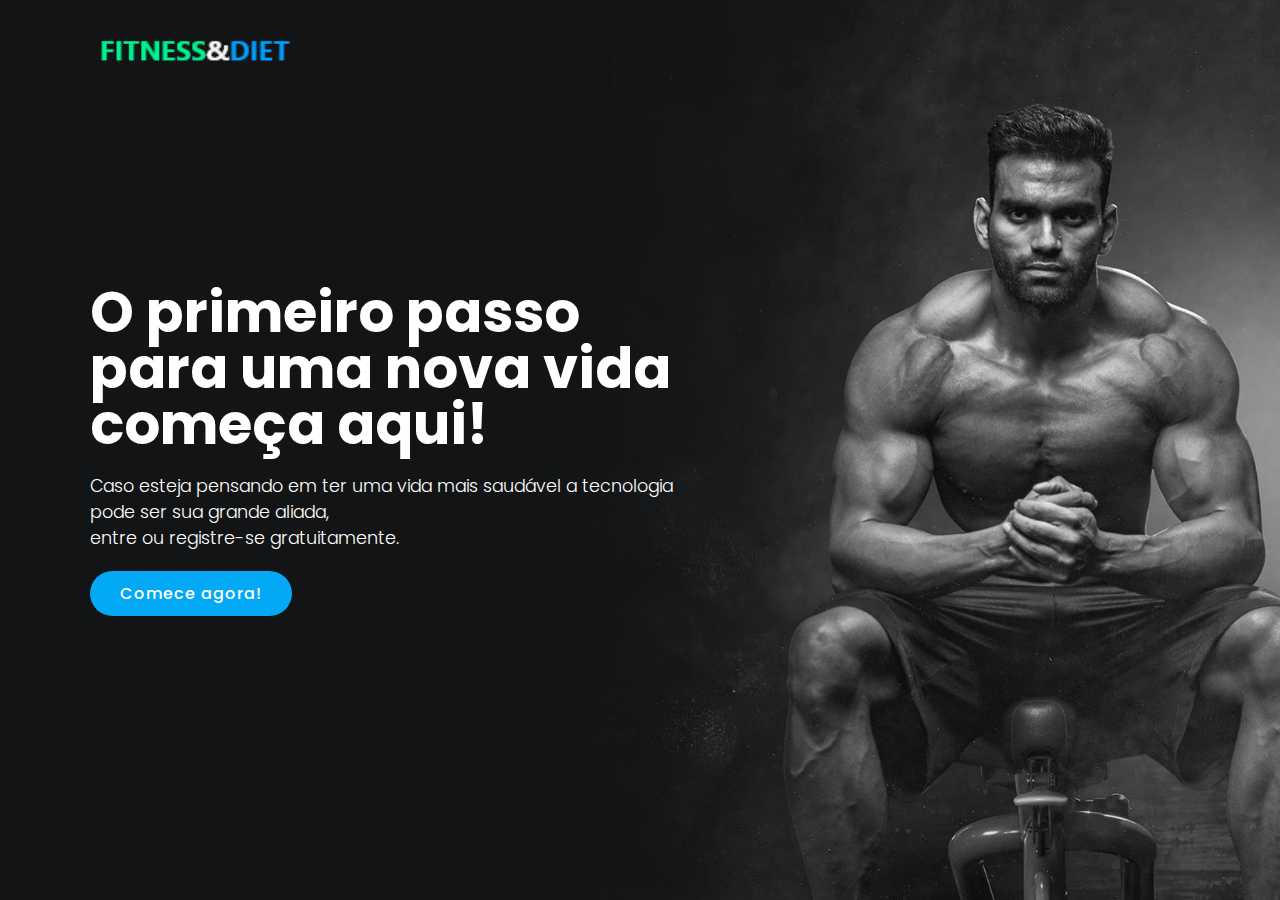
<file: index.html>
<!DOCTYPE html>
<html lang="pt-br">
<head>
    <meta charset="UTF-8">
    <meta http-equiv="X-UA-Compatible" content="IE=edge">
    <meta name="viewport" content="width=device-width, initial-scale=1.0">
    <title>Fitness & Diet</title>
    <link rel="stylesheet" href="style.css">
    <link rel="shortcut icon" href="icone.ico" type="image/x-icon">
</head>
<body>
    <section>
        <header>
            <img src="logo.png" alt="" class="logo">
        </header>
        <div class="conteudo">
            <div class="conteudoBx">
                <h2>O primeiro passo para uma nova vida <br>
                começa aqui!</h2>
                <p>Caso esteja pensando em ter uma vida mais saudável a tecnologia pode ser sua grande aliada, <br>
                entre ou registre-se gratuitamente.</p>
                <a href="index_login.html">Comece agora!</a>
            </div>
        </div>
    </section>
</body>
</html>
</file>
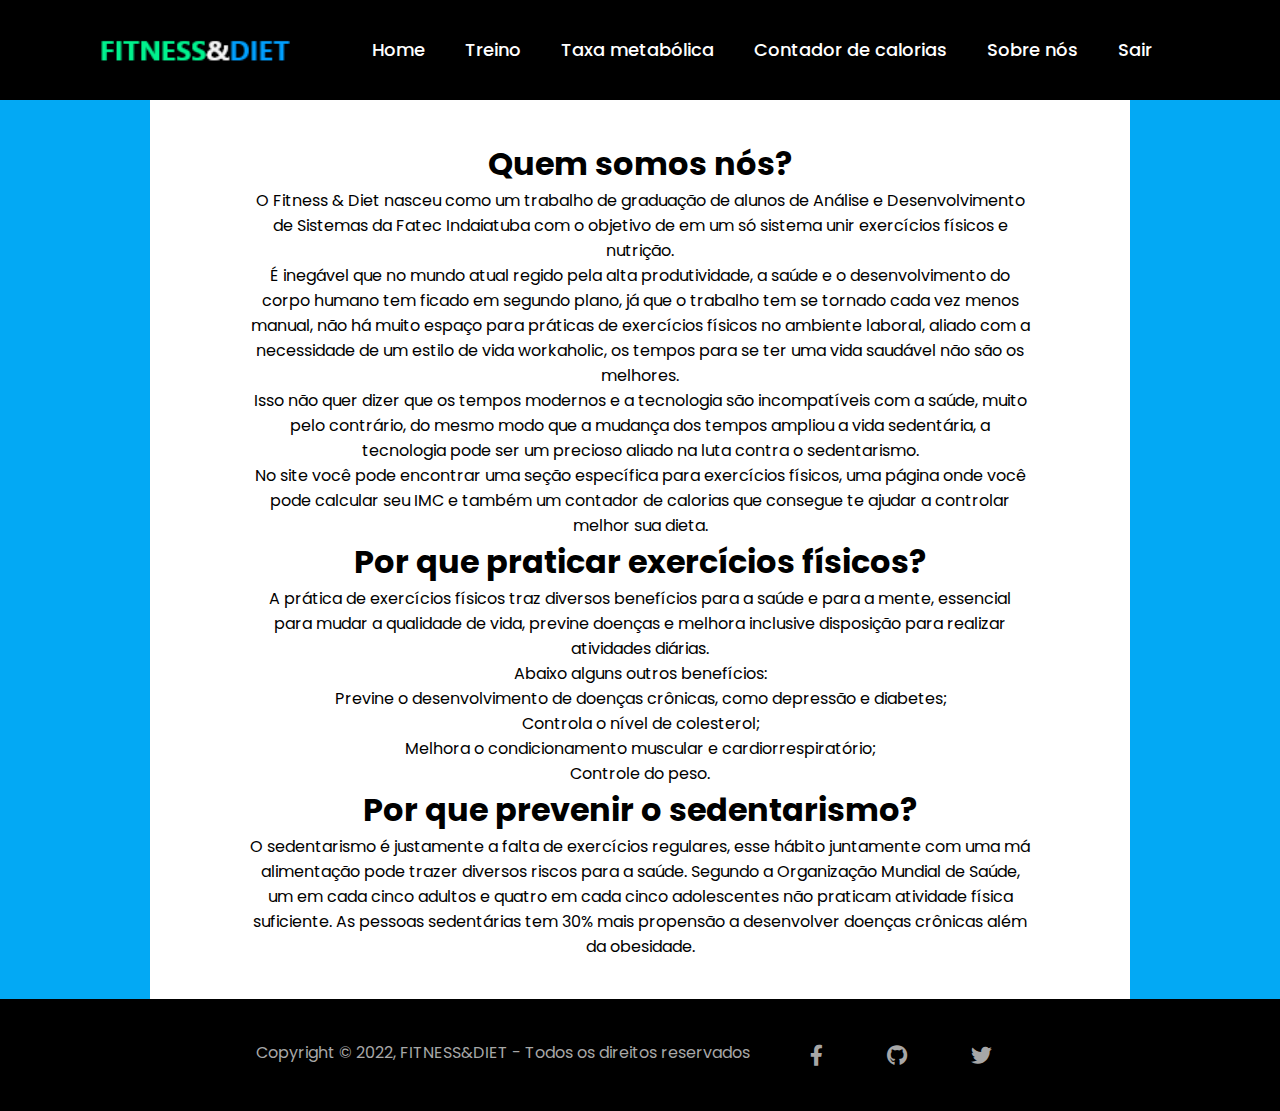
<file: about.html>
<!DOCTYPE html>
<html lang="pt-br">
<head>
    <meta charset="UTF-8">
    <meta http-equiv="X-UA-Compatible" content="IE=edge">
    <meta name="viewport" content="width=device-width, initial-scale=1.0">
    <link rel="stylesheet" href="style_about.css">
    <link rel="shortcut icon" href="icone.ico" type="image/x-icon">
    <title>Sobre nós</title>
</head>
<body>
    <section class="header">
        <header>
            <img src="logo.png" alt="" class="logo">
            <ul class="navigation">
                <li><a href="home.html">Home</a></li>
                <li><a href="#">Treino</a></li>
                <li><a href="imc.html">Taxa metabólica</a></li>
                <li><a href="cont_calorias.html">Contador de calorias</a></li>
                <li><a href="about.html">Sobre nós</a></li>
                <li><a href="#">Sair</a></li>
            </ul>
        </header>
    </section>
    <div class="conteudo">
        <div class="quemSomos">
            <h1>Quem somos nós?</h1>
            <p>O Fitness & Diet nasceu como um trabalho de graduação de alunos de Análise e Desenvolvimento de Sistemas da Fatec Indaiatuba com o objetivo de em um só sistema unir exercícios físicos e nutrição. <br> É inegável que no mundo atual regido pela alta produtividade, a saúde e o desenvolvimento do corpo humano tem ficado em segundo plano, já que o trabalho tem se tornado cada vez menos manual, não há muito espaço para práticas de exercícios físicos no ambiente laboral, aliado com a necessidade de um estilo de vida workaholic, os tempos para se ter uma vida saudável não são os melhores. <br> Isso não quer dizer que os tempos modernos e a tecnologia são incompatíveis com a saúde, muito pelo contrário, do mesmo modo que a mudança dos tempos ampliou a vida sedentária, a tecnologia pode ser um precioso aliado na luta contra o sedentarismo. <br> No site você pode encontrar uma seção específica para exercícios físicos, uma página onde você pode calcular seu IMC e também um contador de calorias que consegue te ajudar a controlar melhor sua dieta.</p>
            <h1>Por que praticar exercícios físicos?</h1>
            <p>A prática de exercícios físicos traz diversos benefícios para a saúde e para a mente, essencial para mudar a qualidade de vida, previne doenças e melhora inclusive disposição para realizar atividades diárias. <br> Abaixo alguns outros benefícios:</p>
            <ul>
                <li>Previne o desenvolvimento de doenças crônicas, como depressão e diabetes;</li>
                <li>Controla o nível de colesterol;</li>
                <li>Melhora o condicionamento muscular e cardiorrespiratório;</li>
                <li>Controle do peso.</li>
            </ul>
            <h1>Por que prevenir o sedentarismo?</h1>
            <p>O sedentarismo é justamente a falta de exercícios regulares, esse hábito juntamente com uma má alimentação pode trazer diversos riscos para a saúde. Segundo a Organização Mundial de Saúde, um em cada cinco adultos e quatro em cada cinco adolescentes não praticam atividade física suficiente. As pessoas sedentárias tem 30% mais propensão a desenvolver doenças crônicas além da obesidade.</p>
        </div>
    </div>
    <footer>
        <div class="footer-content">
            <p>
                Copyright &copy; 2022, FITNESS&DIET - Todos os direitos reservados
            </p>
            <div class="social-list">
                <ul>
                    <li><a href=""><i class="fab fa-facebook-f"></i></a></li>
                    <li><a href=""><i class="fab fa-github"></i></a></li>
                    <li><a href=""><i class="fab fa-twitter"></i></a></li>
                </ul>
            </div>
        </div>
    </footer>
</body>
</html>
</file>
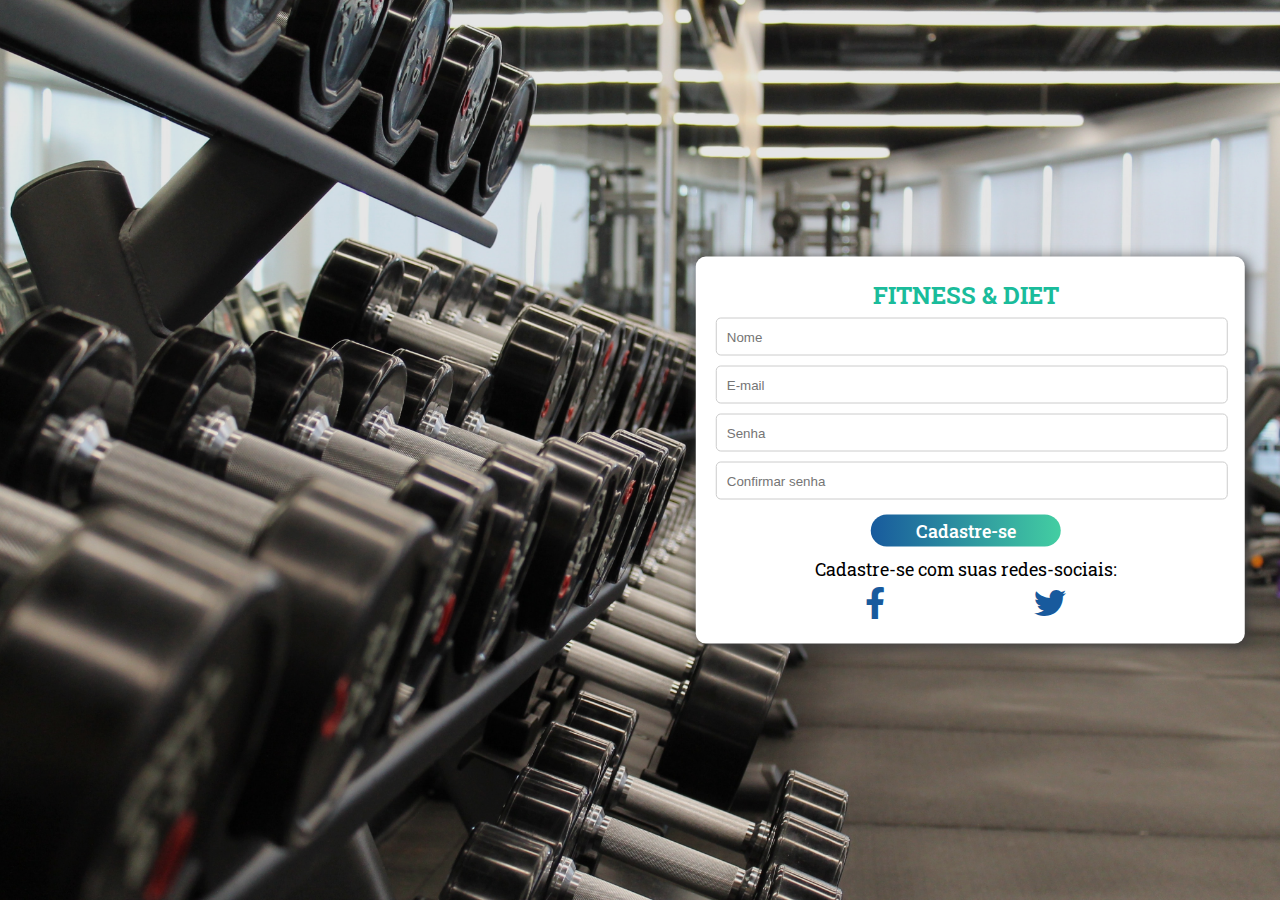
<file: cadstro.html>
<!DOCTYPE html>
<html lang="pt-br">
<head>
    <meta charset="UTF-8">
    <meta http-equiv="X-UA-Compatible" content="IE=edge">
    <meta name="viewport" content="width=device-width, initial-scale=1.0">
    <title>Cadastro</title>
    <link rel="shortcut icon" href="icone.ico" type="image/x-icon">
    <link rel="stylesheet" type="text/css" href="style_cadastro.css">
</head>
<body>
    <div class="container">
        <header>
            <div class="img-wrapper">
                <img src="bg_login.jpg" alt="">
            </div>
            <div class="banner">
                <h1>Não possui cadastro?</h1>
                <p>É simples.</p>
            </div>
            <form>
                <h3>Fitness & Diet</h3>
                <input id='nome' type="text" name="nome" placeholder="Nome">
                <input id='email' type="email" name="email" placeholder="E-mail">
                <input id='senha' type="password" name="senha" placeholder="Senha">
                <input id='senha2' type="text" name="telefone" placeholder="Confirmar senha">
                <div class="bg_btn">
                    <input id='submit' type="submit" name="acao" value="Cadastre-se" class="entrar">
                </div>
                <div class="social">
                    <p>Cadastre-se com suas redes-sociais:</p>
                    <ul>
                        <li><a href=""><i class="fab fa-facebook-f"></i></a></li>
                        <li><a href=""><i class="fab fa-twitter"></i></a></li>
                    </ul>
                </div>
            </form>
        </header>
    </div>
    <script>
        var nome = document.getElementById('nome')
        var email = document.getElementById('email')
        var senha = document.getElementById('senha')
        var senha2 = document.getElementById('senha2')

        nome.addEventListener('focus', ()=>{
            nome.style.borderColor = '#1abc9b'
        })
        nome.addEventListener('blur', ()=>{
            nome.style.borderColor = '#ccc'
        })
        email.addEventListener('focus', ()=>{
            email.style.borderColor = '#1abc9b'
        })
        email.addEventListener('blur', ()=>{
            email.style.borderColor = '#ccc'
        })
        senha.addEventListener('focus', ()=>{
            senha.style.borderColor = '#1abc9b'
        })
        senha.addEventListener('blur', ()=>{
            senha.style.borderColor = '#ccc'
        })
        senha2.addEventListener('focus', ()=>{
            senha2.style.borderColor = '#1abc9b'
        })
        senha2.addEventListener('blur', ()=>{
            senha2.style.borderColor = '#ccc'
        })
    </script>
</body>
</html>
</file>
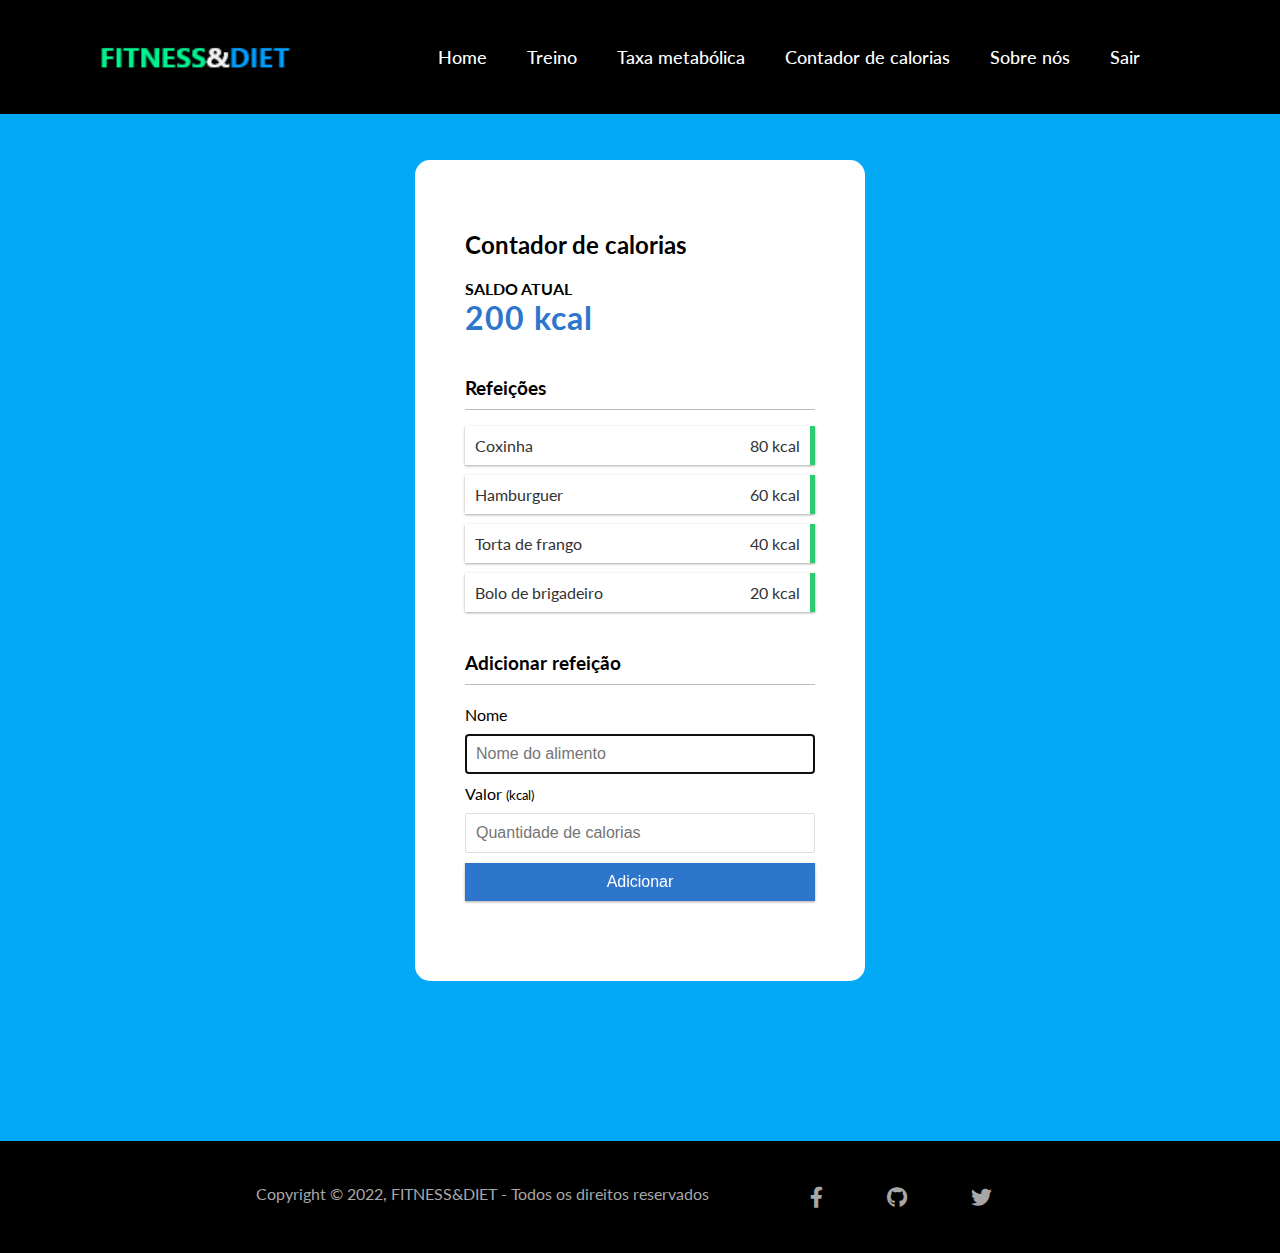
<file: cont_calorias.html>
<!DOCTYPE html>
<html lang="pt-br">
  <head>
    <meta charset="UTF-8" />
    <meta name="viewport" content="width=device-width, initial-scale=1.0" />
    <link rel="stylesheet" href="cal_style.css" />
    <link rel="shortcut icon" href="icone.ico" type="image/x-icon">
    <title>Controle de despesas</title>
  </head>
  <body>
    <section class="header">
        <header>
            <img src="logo.png" alt="" class="logo">
            <ul class="navigation">
                <li><a href="home.html">Home</a></li>
                <li><a href="#">Treino</a></li>
                <li><a href="imc.html">Taxa metabólica</a></li>
                <li><a href="cont_calorias.html">Contador de calorias</a></li>
                <li><a href="about.html">Sobre nós</a></li>
                <li><a href="#">Sair</a></li>
            </ul>
        </header>
    </section>
    <div class="container">
      <h2>Contador de calorias</h2>
      <h4>Saldo atual</h4>
      
      <h1 id="balance" class="balance">0.00</h1>

      <h3>Refeições</h3>
      
      <ul id="transactions" class="transactions"></ul>

      <h3>Adicionar refeição</h3>
      
      <form id="form">
        <div class="form-control">
          <label for="text">Nome</label>
          <input autofocus type="text" id="text" placeholder="Nome do alimento" />
        </div>

        <div class="form-control">
          <label for="amount">Valor <br/>
          </label>
          <small>(kcal)</small>
          <input type="number" id="amount" placeholder="Quantidade de calorias" />
        </div>

        <button class="btn">Adicionar</button>
      </form>
    </div>
    <footer>
        <div class="footer-content">
            <p>
                Copyright &copy; 2022, FITNESS&DIET - Todos os direitos reservados
            </p>
            <div class="social-list">
                <ul>
                    <li><a href=""><i class="fab fa-facebook-f"></i></a></li>
                    <li><a href=""><i class="fab fa-github"></i></a></li>
                    <li><a href=""><i class="fab fa-twitter"></i></a></li>
                </ul>
            </div>
        </div>
    </footer>
    <script src="script_cal.js"></script>
  </body>
</html>
</file>
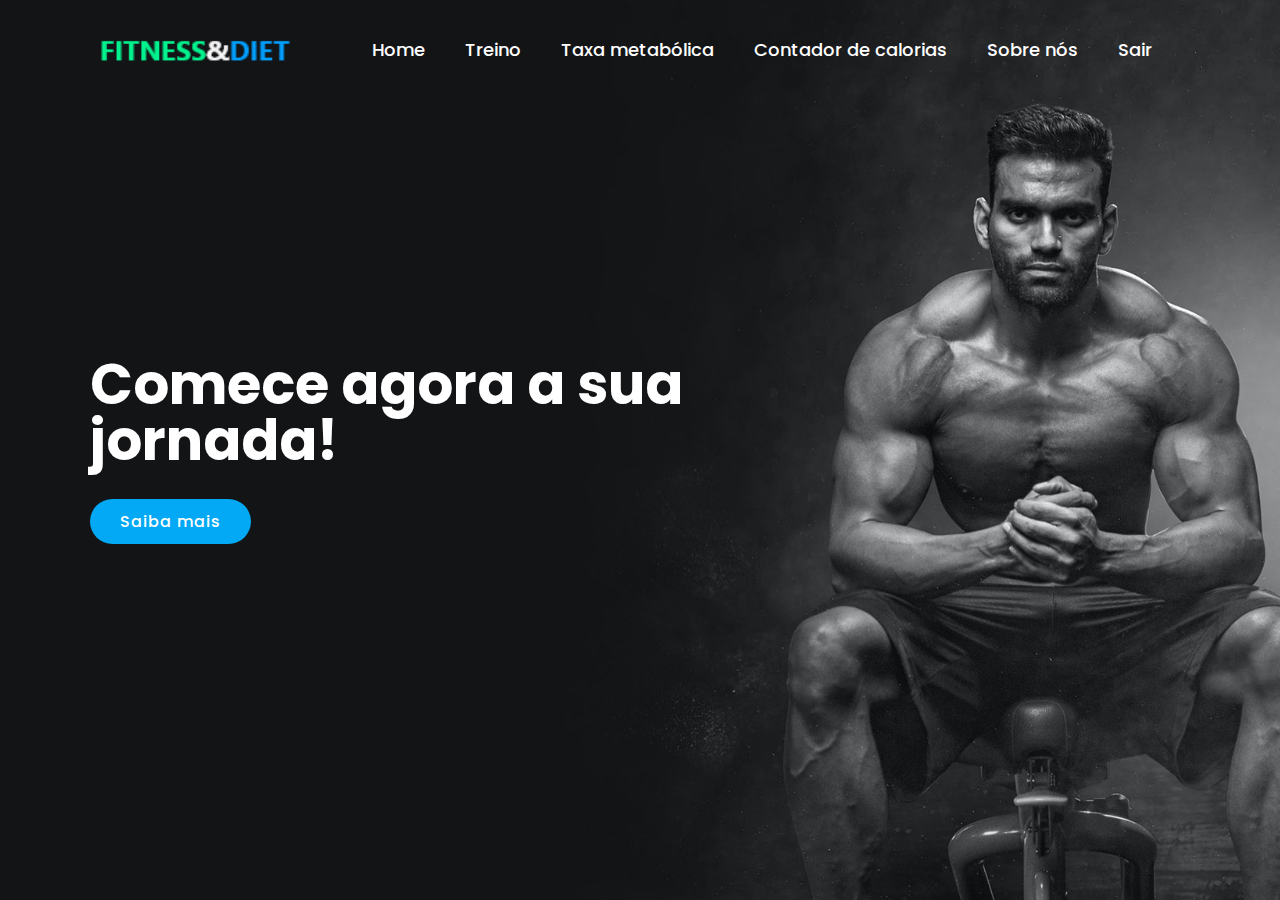
<file: home.html>
<!DOCTYPE html>
<html lang="pt-br">
<head>
    <meta charset="UTF-8">
    <meta http-equiv="X-UA-Compatible" content="IE=edge">
    <meta name="viewport" content="width=device-width, initial-scale=1.0">
    <title>Fitness & Diet</title>
    <link rel="stylesheet" href="style.css">
    <link rel="shortcut icon" href="icone.ico" type="image/x-icon">
</head>
<body>
    <section id="home">
        <header>
            <img src="logo.png" alt="" class="logo">
            <ul class="navigation">
                <li><a href="home.html">Home</a></li>
                <li><a href="#">Treino</a></li>
                <li><a href="imc.html">Taxa metabólica</a></li>
                <li><a href="cont_calorias.html">Contador de calorias</a></li>
                <li><a href="about.html">Sobre nós</a></li>
                <li><a href="#">Sair</a></li>
            </ul>
        </header>
        <div class="conteudo">
            <div class="conteudoBx">
                <h2>Comece agora a sua jornada!</h2>
                <a href="about.html" class="btnSaibaMais">Saiba mais</a>
            </div>
        </div>
    </section>
</body>
</html>
</file>
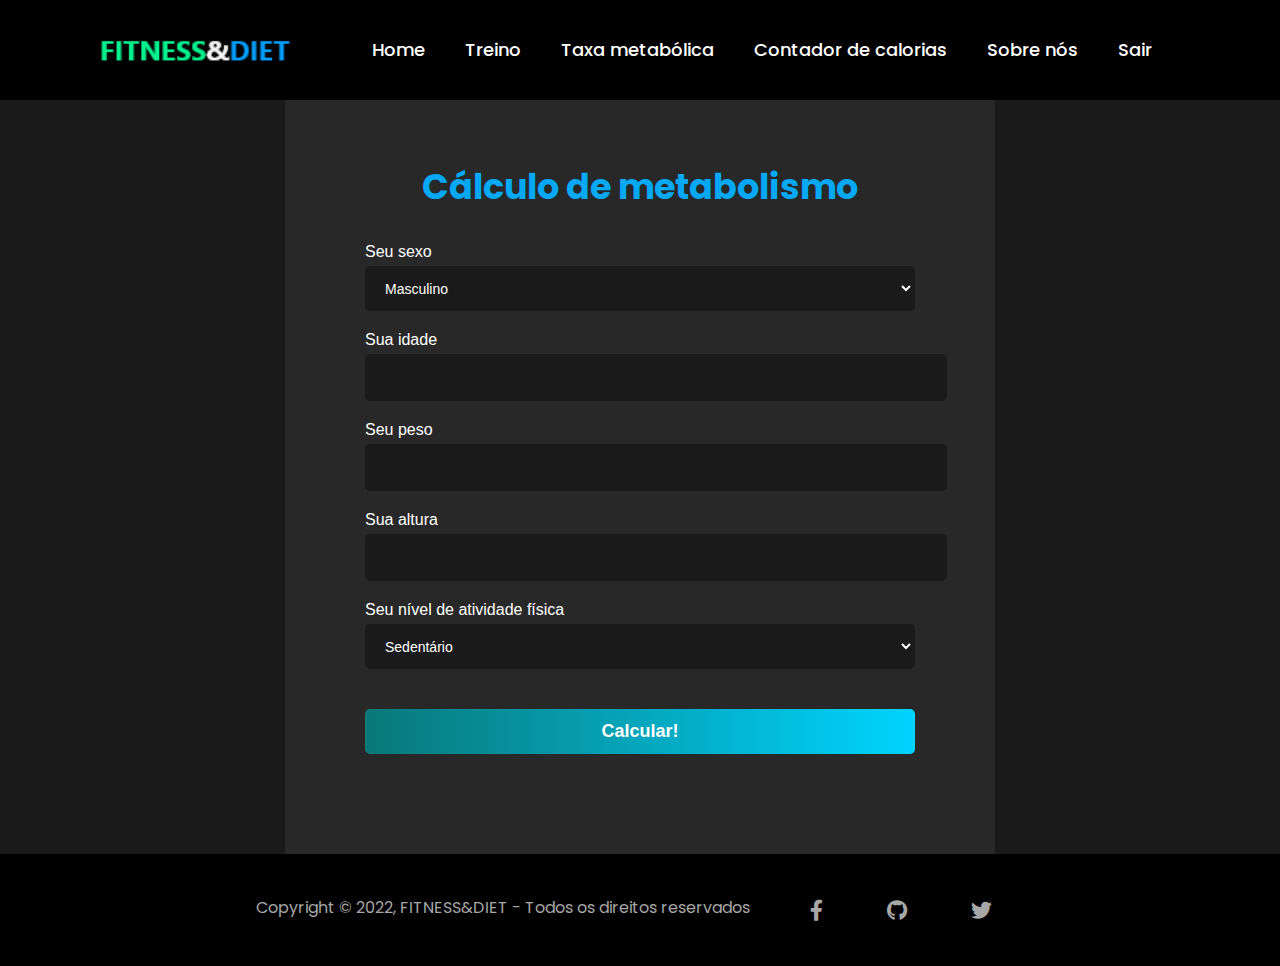
<file: imc.html>
<!DOCTYPE html>
<html lang="pt-br">
<head>
    <meta charset="UTF-8">
    <meta http-equiv="X-UA-Compatible" content="IE=edge">
    <meta name="viewport" content="width=device-width, initial-scale=1.0">
    <link rel="stylesheet" href="style_imc.css">
    <link rel="shortcut icon" href="icone.ico" type="image/x-icon">
    <title>IMC</title>
</head>
<body>
    <section class="header">
        <header>
            <img src="logo.png" alt="" class="logo">
            <ul class="navigation">
                <li><a href="home.html">Home</a></li>
                <li><a href="#">Treino</a></li>
                <li><a href="#imc.html">Taxa metabólica</a></li>
                <li><a href="#">Contador de calorias</a></li>
                <li><a href="about.html">Sobre nós</a></li>
                <li><a href="#">Sair</a></li>
            </ul>
        </header>
    </section>
    <section>
        <div class="container">
            <div class="content">
              <form id="form">
                  <h1>Cálculo de metabolismo</h1>
                <div class="form-group">
                  <label for="gender">Seu sexo</label>
                  <select id="gender">
                    <option value="male">Masculino</option>
                    <option value="female">Feminino</option>
                  </select>
                </div>
                <div class="form-group">
                  <label for="age">Sua idade</label>
                  <input type="number" id="age" />
                </div>
                <div class="form-group">
                  <label for="weight">Seu peso</label>
                  <input type="number" id="weight" />
                </div>
                <div class="form-group">
                  <label for="height">Sua altura</label>
                  <input type="number" id="height" />
                </div>
                <div class="form-group">
                  <label for="activity_level">Seu nível de atividade física</label>
                  <select id="activity_level">
                    <option value="1.2">Sedentário</option>
                    <option value="1.375">Pouca atividade</option>
                    <option value="1.55">Atividade moderada</option>
                    <option value="1.725">Atividade intensa</option>
                    <option value="1.9">Atividade muito intensa</option>
                  </select>
                </div>
        
                <div class="form-group">
                  <button type="submit">Calcular!</button>
                </div>
              </form>
              <div class="result-container" id="result"></div>
            </div>
          </div>    
    </section>
    <footer>
        <div class="footer-content">
            <p>
                Copyright &copy; 2022, FITNESS&DIET - Todos os direitos reservados
            </p>
            <div class="social-list">
                <ul>
                    <li><a href=""><i class="fab fa-facebook-f"></i></a></li>
                    <li><a href=""><i class="fab fa-github"></i></a></li>
                    <li><a href=""><i class="fab fa-twitter"></i></a></li>
                </ul>
            </div>
        </div>
    </footer>
      <script src="script_imc.js" type="text/javascript"></script>
</body>
</html>
</file>
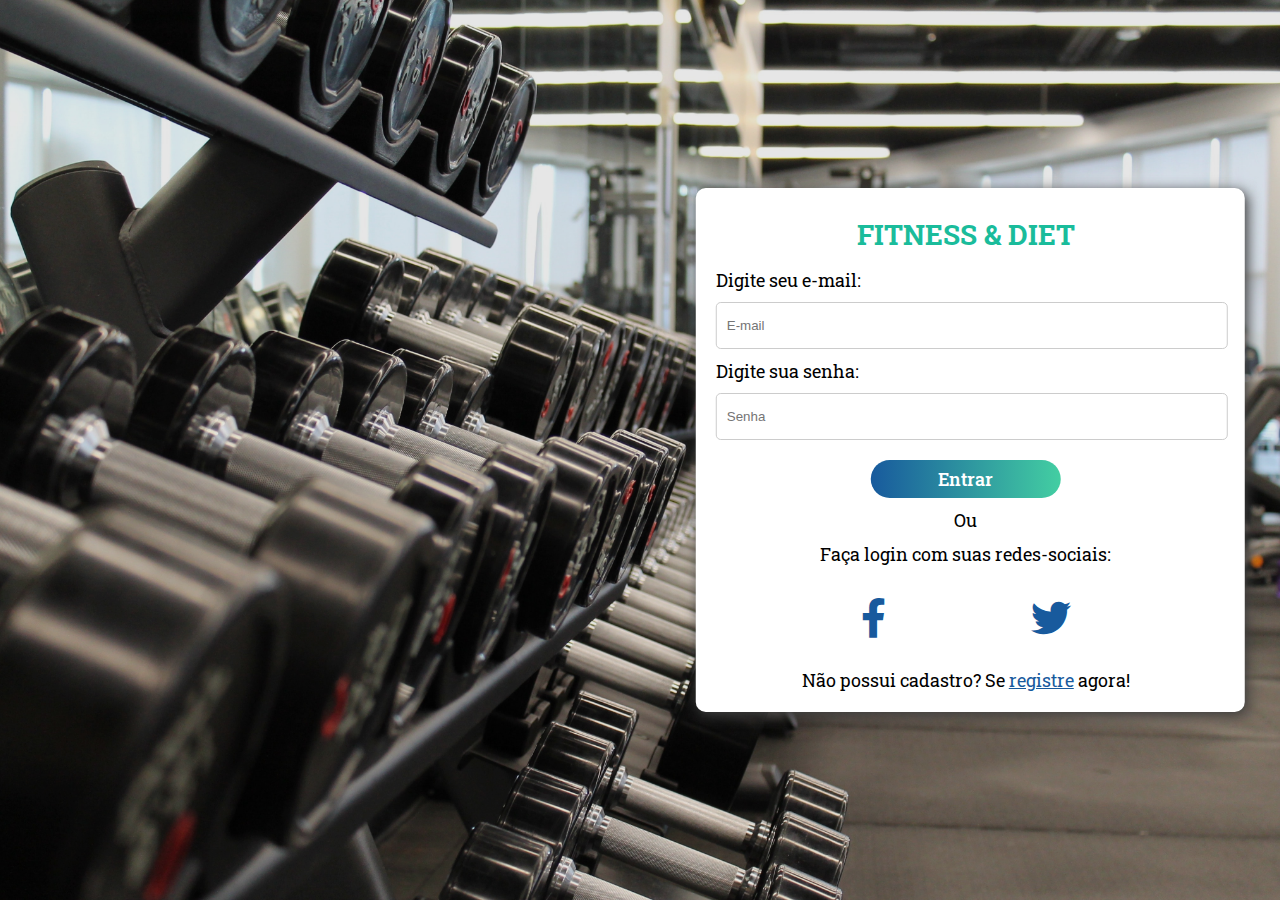
<file: index_login.html>
<!DOCTYPE html>
<html lang="pt-br">
<head>
    <meta charset="UTF-8">
    <meta http-equiv="X-UA-Compatible" content="IE=edge">
    <meta name="viewport" content="width=device-width, initial-scale=1.0">
    <title>Login</title>
    <link rel="shortcut icon" href="icone.ico" type="image/x-icon">
    <link rel="stylesheet" type="text/css" href="style_login.css">
</head>
<body>
    <div class="container">
        <header>
            <div class="img-wrapper">
                <img src="bg_login.jpg" alt="">
            </div>
            <div class="banner">
                <h1>Já possui cadastro?</h1>
                <p>Faça login.</p>
            </div>
            <form>
                <h3>Fitness & Diet</h3>
                <p>Digite seu e-mail:</p>
                <input id='email' type="email" name="email" placeholder="E-mail">
                <p>Digite sua senha:</p>
                <input id='senha' type="password" name="senha" placeholder="Senha">
                <div class="bg_btn">
                    <input id='submit' type="submit" name="acao" value="Entrar" class="entrar">
                </div>
                <div class="social">
                    <p>Ou</p>
                    <p>Faça login com suas redes-sociais:</p>
                    <ul>
                        <li><a href=""><i class="fab fa-facebook-f"></i></a></li>
                        <li><a href=""><i class="fab fa-twitter"></i></a></li>
                    </ul>
                    <div class="cadastro">
                        <p>Não possui cadastro? Se <a href="cadstro.html">registre</a> agora!</p>
                    </div>
                </div>
            </form>
        </header>
    </div>
    <script>
        var email = document.getElementById('email')
        var senha = document.getElementById('senha')

        email.addEventListener('focus', ()=>{
            email.style.borderColor = '#1abc9b'
        })
        email.addEventListener('blur', ()=>{
            email.style.borderColor = '#ccc'
        })
        senha.addEventListener('focus', ()=>{
            senha.style.borderColor = '#1abc9b'
        })
        senha.addEventListener('blur', ()=>{
            senha.style.borderColor = '#ccc'
        })
    </script>
</body>
</html>
</file>
<file: style.css>
@import url('https://fonts.googleapis.com/css2?family=Anton&family=Lato:ital,wght@0,100;0,300;0,400;0,700;0,900;1,300;1,400;1,700;1,900&family=Poppins:wght@200;300;400;500;600;700;800;900&family=Roboto+Slab:wght@200;300;400&display=swap');

*{
    margin: 0;
    padding: 0;
    list-style: none;
    text-decoration: none;
    font-family: 'Poppins', sans-serif;
}

section{
    position: relative;
    width: 100%;
    min-height: 100vh;
    background: url(bg.jpg);
    background-size: cover;
    background-position: center;
    display: flex;
    justify-content: flex-start;
    align-items: center;
}

header{
    position: absolute;
    top: 0;
    left: 0;
    width: 85.3%;
    padding: 30px 100px;
    display: flex;
    justify-content: space-between;
    align-items: center;
}

header .logo{
    width: 190px;
}

header .navigation{
    position: relative;
    display: flex;
}

header .navigation a{
    display: inline-block;
    color: #fff;
    margin-right: 40px;
    text-decoration: none;
    font-weight: 500;
    font-size: large;
}

header .navigation li a:hover{
    color: #03a9f4;
    transition: all .8s;
}

.conteudo{
    padding: 90px;
    max-width: 600px;
}

.conteudo .conteudoBx h2{
    font-size: 3.5em;
    color: #fff;
    line-height: 1em;
}

.conteudo .conteudoBx p{
    font-size: 1.1em;
    color: #fff;
    font-weight: 300;
    margin: 20px 0;
}

.conteudo .conteudoBx a{
    display: inline-block;
    padding: 10px 30px;
    background: #03a9f4;
    color: #fff;
    text-decoration: none;
    font-weight: 500;
    letter-spacing: 1px;
    border-radius: 30px;
}

.conteudo .conteudoBx a:hover{
    background: #016a9b;
    transition: all .5s;
}

.conteudo .conteudoBx .btnSaibaMais{
    margin-top: 30px;
}
</file>
<file: style_about.css>
@import url('https://fonts.googleapis.com/css2?family=Anton&family=Lato:ital,wght@0,100;0,300;0,400;0,700;0,900;1,300;1,400;1,700;1,900&family=Poppins:wght@200;300;400;500;600;700;800;900&family=Roboto+Slab:wght@200;300;400&display=swap');

@import url('https://cdnjs.cloudflare.com/ajax/libs/font-awesome/5.15.3/css/all.min.css');

*{
    margin: 0;
    padding: 0;
    list-style: none;
    text-decoration: none;
    font-family: 'Poppins', sans-serif;
}

section .header{
    position: relative;
    width: 100%;
    min-height: 100vh;
    background-position: center;
    background-size: cover;
    display: flex;
    justify-content: flex-start;
    align-items: center;
}

header{
    background-color: black;
    position: absolute;
    top: 0;
    left: 0;
    width: 85.3%;
    padding: 30px 100px;
    display: flex;
    justify-content: space-between;
    align-items: center;
}

header .logo{
    background-color: black;
    width: 190px;
}

header .navigation{
    position: relative;
    display: flex;
}

header .navigation a{
    background-color: black;
    display: inline-block;
    color: #fff;
    margin-right: 40px;
    text-decoration: none;
    font-weight: 500;
    font-size: large;
}

header .navigation li a:hover{
    color: #03a9f4;
    transition: all .8s;
}

.conteudo{
    background-color: #03a9f4;
}

.quemSomos{
    margin-right: 150px;
    margin-left: 150px;
    background-color: white;
    padding-top: 140px;
    padding-left: 100px;
    padding-right: 100px;
    padding-bottom: 40px;
    text-align: center;
}

.quemSomos h1{
    color: black;
}

footer{
    width: 100%;
    height: 7rem;
    background-color: black;
    display: flex;
    justify-content: center;
    align-items: center;
}

.footer-content{
    width: 60%;
    display: flex;
    justify-content: space-between;
}

.footer-content p{
    color: #a7a7a7;
    font-size: 1rem;
}

.social-list a{
    margin: 0 2rem;
    color: #a7a7a7;
    font-size: 1.3rem;
}

.social-list a:hover{
    color: #03a9f4;
    transition: all .5s;
}
.social-list ul{
   display: flex;
}
</file>
<file: style_cadastro.css>
@import url('https://fonts.googleapis.com/css2?family=Anton&display=swap');
@import url('https://fonts.googleapis.com/css2?family=Anton&family=Roboto+Slab:wght@200;300;400&display=swap');
@import url('https://cdnjs.cloudflare.com/ajax/libs/font-awesome/5.15.3/css/all.min.css');

* {
	margin: 0px;
	padding: 0px;
}

header{
    width: 100%;
    height: 100vh;
    overflow: hidden;
    position: relative;
}

.img-wrapper{
    width: 100%;
    height: 100%;
    overflow: hidden;
    background-color: rgba(0, 0, 0);
}

.img-wrapper img{
    width: 100%;
    height: 100%;
    object-fit: cover;
    opacity: 0.9;
    animation: zoom 25s;
}

@keyframes zoom{
    0%{
        transform: scale(1.3);
    }
    100%{
        transform: scale(1);
    }
}

.banner{
    position: absolute;
    top: 32%;
    left: 8%;
}

.banner h1{
    color: white;
    font-family: 'Anton', sans-serif;
    font-size: 4rem;
    text-shadow: .2rem .3rem .5px rgba(0, 0, 0, 0.3);
    opacity: 0;
    animation: moveBanner 1s 0.4s forwards;
}

.banner p{
    color: white;
    font-family: 'Anton', sans-serif;
    font-size: 2.8rem;
    text-shadow: .2rem .3rem .5px rgba(0, 0, 0, 0.3);
    opacity: 0;
    animation: moveBanner 1s 0.6s forwards;
}

@keyframes moveBanner{
    0%{
        transform: translateY(10rem) rotateY(-30deg);
    }
    100%{
        transform: translateY(0) rotateY(0);
        opacity: 1;
    }
}

form{
    background-color: white;
    max-width: 500px;
    width: 70%;
    padding: 20px;
    position: absolute;
    left: 55%;
    top: 50%;
    transform: translate(-1.5%,-50%);
    border-radius: 10px;
    padding-right: 29px;
    box-shadow: .2rem .2rem .8rem rgb(61, 61, 61);
}

form h3{
    font-family: 'Roboto Slab', sans-serif;
    font-size: 24px;
    text-align: center;
    text-transform: uppercase;
    color: #1abc9b;
    padding-top: 2px;
    padding-bottom: 2px;
}

form p{
    font-family: 'Roboto Slab', sans-serif;
    font-size: 18px;
}

form input[type=email],
form input[type=password],
form input[type=text]{
    width: 100%;
    height: 36px;
    border: 1px solid #ccc;
    padding-left: 10px;
    margin: 5px 0;
    border-radius: 5px;
}

form input[type=submit]{
    margin-top: 10px;
    margin-left: 50%;
    transform: translate(-50%,0);
    width: 190px;
    height: 32px;
    cursor: pointer;
    color: white;
    border-radius: 20px;
    border: none;
    background: #43cea2;  
    background: -webkit-linear-gradient(to right, #185a9d, #43cea2);  
    background: linear-gradient(to right, #185a9d, #43cea2); 
    font-family: 'Roboto Slab', sans-serif;
    font-size: 18px;
    font-weight: 550;
}

form input[type=submit]:hover{
    background: #185a9d;
}

form input[type=email]:focus{
    outline: 0;
}

form input[type=password]:focus{
    outline: 0;
}

form input[type=text]:focus{
    outline: 0;
}

form .social p{
    margin-top: 10px;
    text-align: center;
}

form .social a{
	color: #185a9d;
	font-size: 2rem;
}

form .social .cadastro a{
	color: #185a9d;
}

form .social .cadastro a:hover{
	color: #43cea2;
    transition: all 1s;
    cursor: pointer;
}

.social a:hover{
	color: #1abc9b;
	transition: all 1s;
}

form .social ul{
    margin-top: 5px;
    padding-bottom: 1px;
	display: flex;
	justify-content: space-evenly;
	list-style-type: none;
}
</file>
<file: cal_style.css>
@import url('https://fonts.googleapis.com/css?family=Lato&display=swap');
@import url('https://fonts.googleapis.com/css2?family=Anton&family=Lato:ital,wght@0,100;0,300;0,400;0,700;0,900;1,300;1,400;1,700;1,900&family=Poppins:wght@200;300;400;500;600;700;800;900&family=Roboto+Slab:wght@200;300;400&display=swap');
@import url('https://cdnjs.cloudflare.com/ajax/libs/font-awesome/5.15.3/css/all.min.css');

:root {
  --box-shadow: 0 1px 3px rgba(0, 0, 0, 0.12), 0 1px 2px rgba(0, 0, 0, 0.24);
}

* {
  box-sizing: border-box;
}

section .header{
    position: relative;
    width: 100%;
    min-height: 100vh;
    background-position: center;
    background-size: cover;
    display: flex;
    justify-content: flex-start;
    align-items: center;
}

header{
    background-color: black;
    position: absolute;
    top: 0;
    left: 0;
    width: 100%;
    padding: 30px 100px;
    display: flex;
    justify-content: space-between;
    align-items: center;
}

header .logo{
    background-color: black;
    width: 190px;
}

header .navigation{
    position: relative;
    display: flex;
}

header .navigation a{
    background-color: black;
    display: inline-block;
    color: #fff;
    margin-right: 40px;
    text-decoration: none;
    font-weight: 500;
    font-size: large;
}

header .navigation li a:hover{
    color: #03a9f4;
    transition: all .8s;
}

body {
  /*background-color: #f7f7f7;*/
  background-color: #03a9f4;
  display: flex;
  flex-direction: column;
  align-items: center;
  justify-content: center;
  min-height: 100vh;
  margin: 0;
  font-family: 'Lato', sans-serif;
}

.container {
  background-color: #fff;
  margin: 160px auto;
  border-radius: 15px;
  padding: 50px;
  width: 450px;
  position: relative;
}

h1 {
  letter-spacing: 1px;
  margin: 0;
  color: #2e75cc;
}

h3 {
  border-bottom: 1px solid #bbb;
  padding-bottom: 10px;
  margin: 40px 0 10px;
}

h4 {
  margin: 0;
  text-transform: uppercase;
}

.inc-exp-container {
  background-color: #fff;
  box-shadow: var(--box-shadow);
  padding: 20px;
  display: flex;
  justify-content: space-between;
  margin: 20px 0;
}

.inc-exp-container > div {
  flex: 1;
  text-align: center;
}

.inc-exp-container > div:first-of-type {
  border-right: 1px solid #dedede;
}

.money {
  font-size: 20px;
  letter-spacing: 1px;
  margin: 5px 0;
}

.money.plus {
  color: #2ecc71;
}

.money.minus {
  color: #c0392b;
}

label {
  display: inline-block;
  margin: 10px 0;
}

input[type='text'],
input[type='number'] {
  border: 1px solid #dedede;
  border-radius: 2px;
  display: block;
  font-size: 16px;
  padding: 10px;
  width: 100%;
}

.btn {
  cursor: pointer;
  background-color: #2e75cc;
  box-shadow: var(--box-shadow);
  color: #fff;
  border: 0;
  display: block;
  font-size: 16px;
  margin: 10px 0 30px;
  padding: 10px;
  width: 100%;
}

.btn:hover{
    background-color: #1654a0;
    transition: all .5s;
}

.btn:focus,
.delete-btn:focus {
  outline: 0;
}

.transactions {
  list-style-type: none;
  padding: 0;
  margin-bottom: 40px;
}

.transactions li {
  background-color: #fff;
  box-shadow: var(--box-shadow);
  color: #333;
  display: flex;
  justify-content: space-between;
  position: relative;
  padding: 10px;
  margin: 10px 0;
}

.transactions li.plus {
  border-right: 5px solid #2ecc71;
}

.transactions li.minus {
  border-right: 5px solid #c0392b;
}

.delete-btn {
  cursor: pointer;
  background-color: #e74c3c;
  border: 0;
  color: #fff;
  font-size: 20px;
  line-height: 20px;
  padding: 2px 5px;
  position: absolute;
  top: 50%;
  left: 0;
  transform: translate(-100%, -50%);
  opacity: 0;
  transition: opacity 0.3s ease;
}

.transactions li:hover .delete-btn {
  opacity: 1;
}

footer{
    width: 100%;
    height: 7rem;
    background-color: black;
    display: flex;
    justify-content: center;
    align-items: center;
}

.footer-content{
    width: 60%;
    display: flex;
    justify-content: space-between;
}

.footer-content p{
    color: #a7a7a7;
    font-size: 1rem;
}

.social-list a{
    margin: 0 2rem;
    color: #a7a7a7;
    font-size: 1.3rem;
}

.social-list a:hover{
    color: #03a9f4;
    transition: all .5s;
}
.social-list ul{
   display: flex;
}
</file>
<file: style_imc.css>
@import url('https://fonts.googleapis.com/css2?family=Anton&family=Lato:ital,wght@0,100;0,300;0,400;0,700;0,900;1,300;1,400;1,700;1,900&family=Poppins:wght@200;300;400;500;600;700;800;900&family=Roboto+Slab:wght@200;300;400&display=swap');

@import url('https://cdnjs.cloudflare.com/ajax/libs/font-awesome/5.15.3/css/all.min.css');

*{
    margin: 0;
    padding: 0;
    list-style: none;
    text-decoration: none;
    font-family: 'Poppins', sans-serif;
}

section .header{
    position: relative;
    width: 100%;
    min-height: 100vh;
    background-position: center;
    background-size: cover;
    display: flex;
    justify-content: flex-start;
    align-items: center;
}

header{
    background-color: black;
    position: absolute;
    top: 0;
    left: 0;
    width: 85.3%;
    padding: 30px 100px;
    display: flex;
    justify-content: space-between;
    align-items: center;
}

header .logo{
    background-color: black;
    width: 190px;
}

header .navigation{
    position: relative;
    display: flex;
}

header .navigation a{
    background-color: black;
    display: inline-block;
    color: #fff;
    margin-right: 40px;
    text-decoration: none;
    font-weight: 500;
    font-size: large;
}

header .navigation li a:hover{
    color: #03a9f4;
    transition: all .8s;
}

body {
    background: #1A1A1A;
    font-family: 'Montserrat', sans-serif;
    color: white;
  }
  
  .container {
    background: #282828;
    padding-top: 160px;
    width: 550px;
    margin: 0 auto;
    padding-left: 80px;
    padding-right: 80px;
    padding-bottom: 50px;
  }

  .container .content h1{
      font-size: 35px;
      color: #03a9f4;
      text-align: center;
      margin-bottom: 30px;
  }
  
  .form-group {
    display: flex;
    flex-direction: column;
    margin-bottom: 20px;
  }
  
  .form-group label {
    font-size: 16px;
    font-family: 'Montserrat Semibold', sans-serif;
    margin-bottom: 5px;
  }
  
  .form-group input,
  .form-group select {
    background: #1A1A1A;
    width: 100%;
    height: 45px;
    border: 1px solid transparent;
    border-radius: 5px;
    font-family: 'Montserrat', sans-serif;
    color: white;
    font-size: 14px;
    padding: 0 15px;
    outline: none;
    transition: border-color 0.2s ease-in;
  }
  
  .form-group input:focus,
  .form-group select:focus {
    border-color: #03a9f4;
  }
  
  .form-group button {
    background: rgb(2,0,36);
    background: linear-gradient(90deg, rgba(2,0,36,1) 0%, rgba(9,120,121,1) 0%, rgba(0,212,255,1) 100%);
    border-radius: 5px;
    border: 0;
    height: 45px;
    color: white;
    font-size: 18px;
    font-weight: 600;
    font-family: 'Montserrat Bold', sans-serif;
    cursor: pointer;
  }

  .form-group button:hover{
    background: rgba(9,120,121,1);
  }
  
  .form-group:last-child {
    margin-top: 40px;
  }
  
  .result-container {
    margin-top: 50px;
  }
  
  .result-content {
    margin-top: 10px;
    background: #1A1A1A;
    border-radius: 5px;
    padding: 15px;
  }
  
  .result-content ul {
    list-style: none;
  }
  
  .result-content ul li {
    font-size: 14px;
    font-weight: bold;
    font-family: 'Montserrat Bold', sans-serif;
    line-height: 30px;
  }
  
  .result-content ul li strong {
    color: rgba(0,212,255,1);
  }

  footer{
    width: 100%;
    height: 7rem;
    background-color: black;
    display: flex;
    justify-content: center;
    align-items: center;
}

.footer-content{
    width: 60%;
    display: flex;
    justify-content: space-between;
}

.footer-content p{
    color: #a7a7a7;
    font-size: 1rem;
}

.social-list a{
    margin: 0 2rem;
    color: #a7a7a7;
    font-size: 1.3rem;
}

.social-list a:hover{
    color: #03a9f4;
    transition: all .5s;
}
.social-list ul{
   display: flex;
}
</file>
<file: style_login.css>
@import url('https://fonts.googleapis.com/css2?family=Anton&display=swap');
@import url('https://fonts.googleapis.com/css2?family=Anton&family=Roboto+Slab:wght@200;300;400&display=swap');
@import url('https://cdnjs.cloudflare.com/ajax/libs/font-awesome/5.15.3/css/all.min.css');

* {
	margin: 0px;
	padding: 0px;
}

header{
    width: 100%;
    height: 100vh;
    overflow: hidden;
    position: relative;
}

.img-wrapper{
    width: 100%;
    height: 100%;
    overflow: hidden;
    background-color: rgba(0, 0, 0);
}

.img-wrapper img{
    width: 100%;
    height: 100%;
    object-fit: cover;
    opacity: 0.9;
    animation: zoom 25s;
}

@keyframes zoom{
    0%{
        transform: scale(1.3);
    }
    100%{
        transform: scale(1);
    }
}

.banner{
    position: absolute;
    top: 32%;
    left: 8%;
}

.banner h1{
    color: white;
    font-family: 'Anton', sans-serif;
    font-size: 4rem;
    text-shadow: .2rem .3rem .5px rgba(0, 0, 0, 0.3);
    opacity: 0;
    animation: moveBanner 1s 0.4s forwards;
}

.banner p{
    color: white;
    font-family: 'Anton', sans-serif;
    font-size: 2.8rem;
    text-shadow: .2rem .3rem .5px rgba(0, 0, 0, 0.3);
    opacity: 0;
    animation: moveBanner 1s 0.6s forwards;
}

@keyframes moveBanner{
    0%{
        transform: translateY(10rem) rotateY(-30deg);
    }
    100%{
        transform: translateY(0) rotateY(0);
        opacity: 1;
    }
}

form{
    background-color: white;
    max-width: 500px;
    width: 70%;
    padding: 20px;
    position: absolute;
    left: 55%;
    top: 50%;
    transform: translate(-1.5%,-50%);
    border-radius: 10px;
    padding-right: 29px;
    box-shadow: .2rem .2rem .8rem rgb(61, 61, 61);
}

form h3{
    font-family: 'Roboto Slab', sans-serif;
    font-size: 28px;
    text-align: center;
    text-transform: uppercase;
    color: #1abc9b;
    padding-top: 8px;
    padding-bottom: 15px;
}

form p{
    font-family: 'Roboto Slab', sans-serif;
    font-size: 18px;
}

form input[type=email],
form input[type=password],
form input[type=text]{
    width: 100%;
    height: 45px;
    border: 1px solid #ccc;
    padding-left: 10px;
    margin: 10px 0;
    border-radius: 5px;
}

form input[type=submit]{
    margin-top: 10px;
    margin-left: 50%;
    transform: translate(-50%,0);
    width: 190px;
    height: 38px;
    cursor: pointer;
    color: white;
    border-radius: 20px;
    border: none;
    background: #43cea2;  
    background: -webkit-linear-gradient(to right, #185a9d, #43cea2);  
    background: linear-gradient(to right, #185a9d, #43cea2); 
    font-family: 'Roboto Slab', sans-serif;
    font-size: 18px;
    font-weight: 550;
}

form input[type=submit]:hover{
    background: #185a9d;
}

form input[type=email]:focus{
    outline: 0;
}

form input[type=password]:focus{
    outline: 0;
}

form input[type=text]:focus{
    outline: 0;
}

form .social p{
    margin-top: 10px;
    text-align: center;
}

form .social a{
	color: #185a9d;
	font-size: 2.5rem;
}

form .social .cadastro a{
	color: #185a9d;
    font-size: 18px;
}

form .social .cadastro a:hover{
	color: #43cea2;
    transition: all 1s;
    cursor: pointer;
}

.social a:hover{
	color: #1abc9b;
	transition: all 1s;
}

form .social ul{
    margin-top: 30px;
    padding-bottom: 15px;
	display: flex;
	justify-content: space-evenly;
	list-style-type: none;
}
</file>
